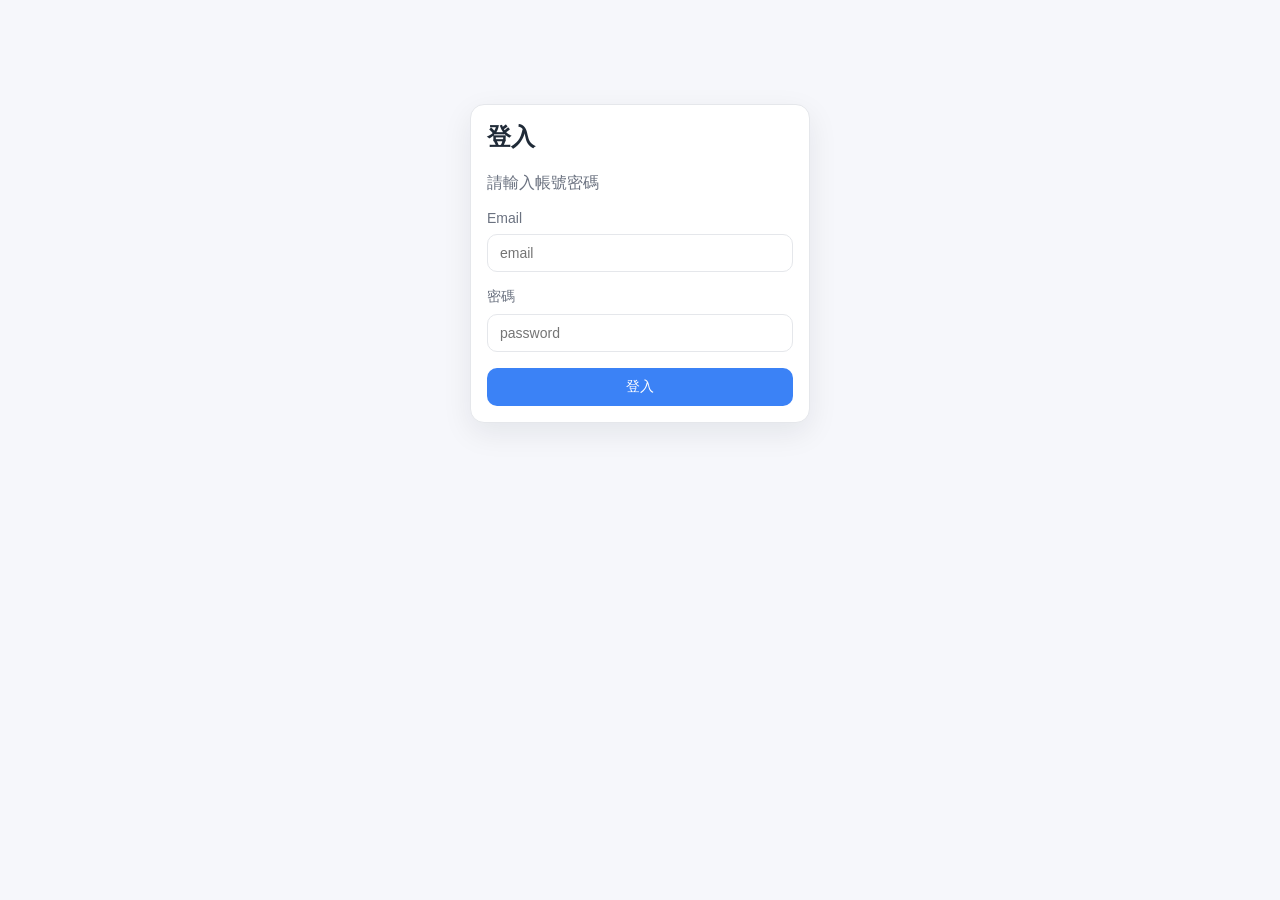
<file: login.html>
<!doctype html>
<html lang="zh-Hant">
  <head>
    <meta charset="utf-8" />
    <meta name="viewport" content="width=device-width, initial-scale=1" />
    <title>登入 - 待辦管理</title>
    <link rel="stylesheet" href="styles.css" />
  </head>
  <body>
    <main style="max-width: 420px; margin: 80px auto;">
      <section class="card" style="gap: 16px;">
        <h1 style="margin: 0;">登入</h1>
        <p class="subtitle">請輸入帳號密碼</p>
        <form method="post" action="/login" class="modal" style="padding: 0;">
          <label>
            Email
            <input name="email" type="email" required placeholder="email" />
          </label>
          <label>
            密碼
            <input name="password" type="password" required placeholder="password" />
          </label>
          <button type="submit" class="primary">登入</button>
          <p id="login-error" style="color:#dc2626; display:none;">帳號或密碼錯誤</p>
        </form>
      </section>
    </main>
    <script src="login.js"></script>
  </body>
</html>
</file>
<file: styles.css>
:root {
  color-scheme: light;
  --bg: #f6f7fb;
  --card: #ffffff;
  --text: #1f2a37;
  --muted: #6b7280;
  --accent: #3b82f6;
  --border: #e5e7eb;
}

* {
  box-sizing: border-box;
}

body {
  margin: 0;
  font-family: "Segoe UI", "PingFang TC", "Noto Sans TC", sans-serif;
  background: var(--bg);
  color: var(--text);
}

.topbar {
  display: flex;
  flex-wrap: wrap;
  gap: 16px;
  align-items: center;
  justify-content: space-between;
  padding: 24px 40px;
  background: var(--card);
  border-bottom: 1px solid var(--border);
}

.title h1 {
  margin: 0;
  font-size: 28px;
}

.subtitle {
  margin: 4px 0 0;
  color: var(--muted);
}

.actions {
  display: flex;
  gap: 12px;
  align-items: center;
}

.actions input {
  padding: 10px 14px;
  min-width: 220px;
  border: 1px solid var(--border);
  border-radius: 10px;
  font-size: 14px;
}

button {
  border: none;
  border-radius: 10px;
  padding: 10px 16px;
  font-size: 14px;
  cursor: pointer;
}

button.primary {
  background: var(--accent);
  color: white;
}

button.ghost {
  background: transparent;
  border: 1px solid var(--border);
  color: var(--text);
}

button.danger {
  background: #ef4444;
  color: white;
}

main {
  padding: 24px 40px 48px;
}

.meta {
  display: flex;
  gap: 24px;
  margin-bottom: 12px;
  color: var(--muted);
  font-size: 14px;
  flex-wrap: wrap;
}

.sync-status {
  color: #16a34a;
  font-weight: 600;
  opacity: 0;
  transition: opacity 0.3s ease;
}

.sync-status.show {
  opacity: 1;
}

.filters {
  display: flex;
  gap: 12px;
  margin-bottom: 20px;
  flex-wrap: wrap;
}

.add-panel {
  background: var(--card);
  border: 1px solid var(--border);
  border-radius: 14px;
  padding: 16px;
  margin-bottom: 20px;
}

.add-panel h2 {
  margin: 0 0 12px;
  font-size: 18px;
}

.add-form {
  display: grid;
  grid-template-columns: 2fr 1fr 1fr auto;
  gap: 12px;
}

.add-form input {
  padding: 10px 12px;
  border: 1px solid var(--border);
  border-radius: 10px;
  font-size: 14px;
}

@media (max-width: 720px) {
  .add-form {
    grid-template-columns: 1fr;
  }
}

.filters select {
  padding: 8px 12px;
  border: 1px solid var(--border);
  border-radius: 10px;
  background: white;
}

.memo-grid {
  display: grid;
  grid-template-columns: repeat(auto-fill, minmax(260px, 1fr));
  gap: 16px;
}

.card {
  background: var(--card);
  border: 1px solid var(--border);
  border-radius: 14px;
  padding: 16px;
  display: flex;
  flex-direction: column;
  gap: 10px;
  min-height: 150px;
  box-shadow: 0 10px 30px rgba(15, 23, 42, 0.08);
  position: relative;
}

.card.completed {
  opacity: 0.7;
}

.card.completed .content {
  text-decoration: line-through;
}

.card-head {
  display: grid;
  grid-template-columns: auto 1fr auto;
  align-items: center;
  font-size: 12px;
  color: var(--muted);
  gap: 8px;
}

.badge {
  background: rgba(59, 130, 246, 0.12);
  color: var(--accent);
  padding: 4px 10px;
  border-radius: 999px;
  font-weight: 600;
}

.content {
  font-size: 15px;
  line-height: 1.5;
  margin: 0;
}

.meta-row {
  display: flex;
  flex-wrap: wrap;
  gap: 6px;
}

.meta-row span {
  background: #f3f4f6;
  color: #374151;
  padding: 2px 8px;
  border-radius: 8px;
  font-size: 12px;
}

.card-actions {
  display: flex;
  gap: 8px;
  margin-top: auto;
}

.check {
  display: inline-flex;
  align-items: center;
  justify-content: center;
}

.check input {
  position: absolute;
  opacity: 0;
}

.check-mark {
  width: 18px;
  height: 18px;
  border-radius: 6px;
  border: 2px solid var(--border);
  display: inline-block;
  position: relative;
}

.check input:checked + .check-mark {
  background: var(--accent);
  border-color: var(--accent);
}

.check input:checked + .check-mark::after {
  content: "";
  position: absolute;
  width: 5px;
  height: 9px;
  border: solid #fff;
  border-width: 0 2px 2px 0;
  transform: rotate(45deg);
  left: 5px;
  top: 1px;
}

dialog::backdrop {
  background: rgba(15, 23, 42, 0.45);
}

dialog {
  border: none;
  border-radius: 16px;
  padding: 0;
  width: min(520px, 90vw);
}

.modal {
  display: flex;
  flex-direction: column;
  gap: 16px;
  padding: 24px;
}

.modal label {
  display: flex;
  flex-direction: column;
  gap: 8px;
  font-size: 14px;
  color: var(--muted);
}

.modal textarea,
.modal input {
  padding: 10px 12px;
  border: 1px solid var(--border);
  border-radius: 10px;
  font-size: 14px;
}

.form-row {
  display: grid;
  grid-template-columns: repeat(auto-fit, minmax(160px, 1fr));
  gap: 12px;
}

.modal-actions {
  display: flex;
  justify-content: flex-end;
  gap: 10px;
}

.tag-editor {
  display: flex;
  flex-direction: column;
  gap: 6px;
  font-size: 0.9rem;
  color: #667085;
}

.tag-editor input {
  background: #fff;
  border: 1px solid #d0d5dd;
  border-radius: 10px;
  padding: 10px 12px;
  font-size: 0.95rem;
}
</file>
